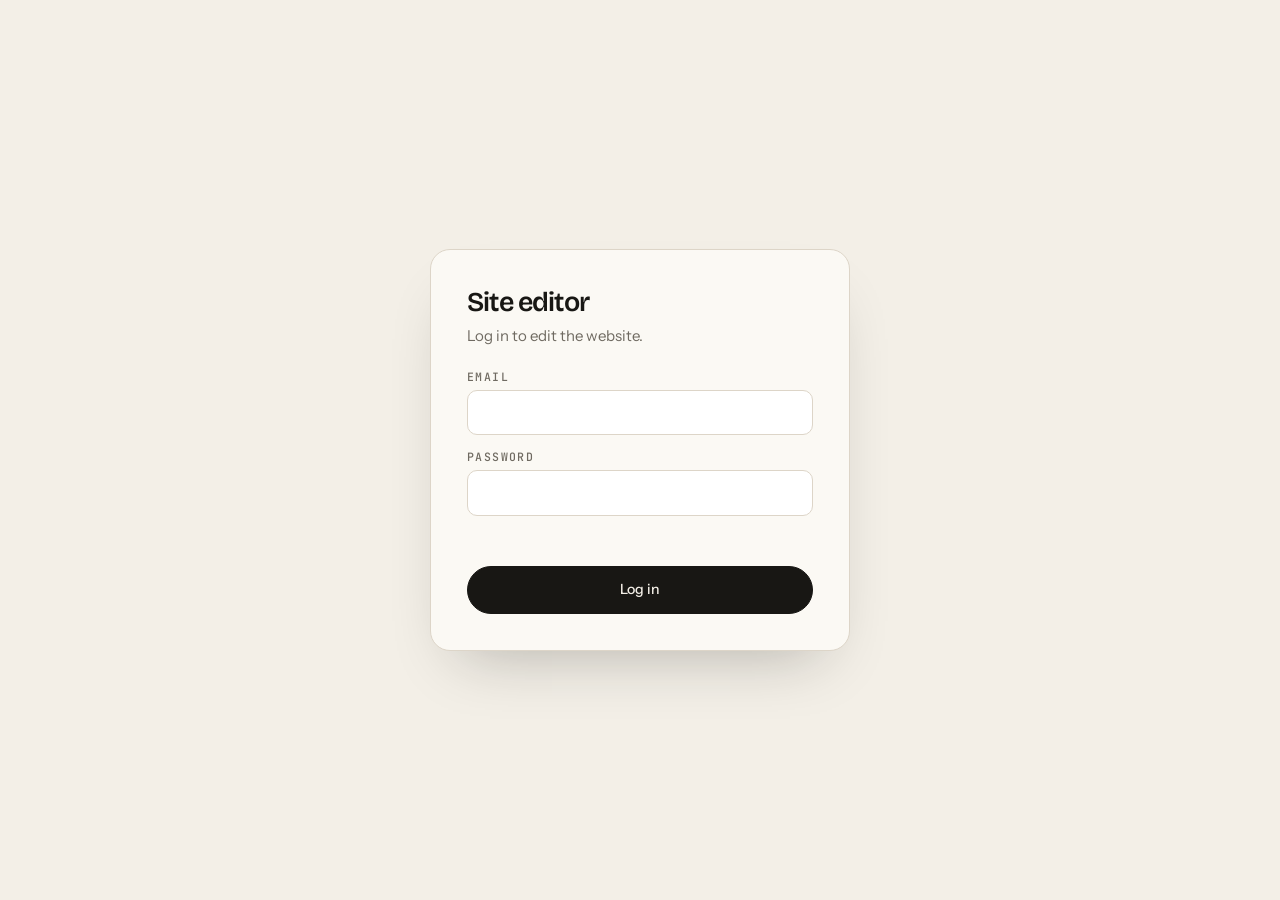
<file: admin.html>
<!DOCTYPE html>
<html lang="en">
<head>
<meta charset="UTF-8">
<meta name="viewport" content="width=device-width, initial-scale=1">
<meta name="robots" content="noindex,nofollow">
<title>Site editor</title>
<link rel="preconnect" href="https://fonts.googleapis.com">
<link rel="preconnect" href="https://fonts.gstatic.com" crossorigin>
<link href="https://fonts.googleapis.com/css2?family=Bricolage+Grotesque:opsz,wght@12..96,500;12..96,600&family=Instrument+Sans:wght@400;500;600&family=JetBrains+Mono:wght@400;500&display=swap" rel="stylesheet">
<style>
  :root{--bg:#f3efe7;--ink:#181714;--muted:#6f6a61;--line:#ddd5c8;--accent:#b5472b;--card:#fbf9f4;--ok:#2f7d4f;--bad:#b3261e;--r:12px;
    --serif:'Bricolage Grotesque',system-ui,sans-serif;--sans:'Instrument Sans',system-ui,sans-serif;--mono:'JetBrains Mono',monospace}
  *{box-sizing:border-box;margin:0;padding:0}
  [hidden]{display:none!important}
  body{background:var(--bg);color:var(--ink);font:400 15px/1.55 var(--sans);-webkit-font-smoothing:antialiased}
  button{font:inherit;color:inherit;cursor:pointer}
  a{color:inherit}
  input,textarea,select{font:inherit;color:var(--ink);width:100%;padding:10px 12px;background:#fff;border:1px solid var(--line);border-radius:10px;transition:border-color .2s,box-shadow .2s}
  input:focus,textarea:focus,select:focus{outline:none;border-color:var(--accent);box-shadow:0 0 0 3px rgba(181,71,43,.15)}
  textarea{resize:vertical;line-height:1.5}
  .btn{display:inline-flex;align-items:center;gap:8px;border:1px solid var(--ink);background:none;border-radius:100px;padding:10px 20px;font-weight:500;font-size:.88rem;transition:.2s;text-decoration:none;white-space:nowrap}
  .btn:hover{background:var(--ink);color:var(--bg)}
  .btn.fill{background:var(--ink);color:var(--bg)}
  .btn.fill:hover{background:var(--accent);border-color:var(--accent)}
  .btn.sm{padding:7px 14px;font-size:.8rem}
  .btn[disabled]{opacity:.45;pointer-events:none}

  /* login */
  #login{min-height:100vh;display:grid;place-items:center;padding:24px}
  .lcard{background:var(--card);border:1px solid var(--line);border-radius:20px;padding:36px;width:min(420px,100%);box-shadow:0 30px 60px -30px rgba(24,23,20,.3)}
  .lcard h1{font:600 1.7rem var(--serif);letter-spacing:-.03em;margin-bottom:6px}
  .lcard p{color:var(--muted);margin-bottom:22px}
  .lcard label{display:block;font:500 .72rem var(--mono);letter-spacing:.12em;text-transform:uppercase;color:var(--muted);margin:14px 0 6px}
  .lcard .btn{width:100%;justify-content:center;margin-top:22px;padding:12px}
  .err{color:var(--bad);font-size:.88rem;margin-top:12px;min-height:1.2em}

  /* app shell */
  #app{display:grid;grid-template-columns:260px 1fr;grid-template-rows:auto 1fr;min-height:100vh}
  .top{grid-column:1/3;display:flex;align-items:center;gap:12px;flex-wrap:wrap;padding:12px 20px;background:var(--ink);color:var(--bg);position:sticky;top:0;z-index:20}
  .top .brand{font:600 1.05rem var(--serif);letter-spacing:-.02em;margin-right:auto}
  .top .brand small{font:400 .66rem var(--mono);letter-spacing:.14em;text-transform:uppercase;opacity:.6;margin-left:10px}
  .chip{font:500 .68rem var(--mono);letter-spacing:.1em;text-transform:uppercase;padding:6px 12px;border-radius:100px;background:rgba(255,255,255,.12)}
  .chip.dirty{background:var(--accent);color:#fff}
  .chip.ok{background:rgba(47,125,79,.4)}
  .top .btn{border-color:rgba(243,239,231,.5);color:var(--bg)}
  .top .btn:hover{background:var(--bg);color:var(--ink)}
  .top .btn.fill{background:var(--bg);color:var(--ink);border-color:var(--bg)}
  .top .btn.fill:hover{background:var(--accent);color:#fff;border-color:var(--accent)}
  nav.side{background:var(--card);border-right:1px solid var(--line);padding:16px 12px;overflow-y:auto;position:sticky;top:57px;height:calc(100vh - 57px)}
  nav.side .grp{font:500 .64rem var(--mono);letter-spacing:.16em;text-transform:uppercase;color:var(--muted);padding:14px 12px 6px}
  nav.side button.nb{display:flex;width:100%;justify-content:space-between;align-items:center;gap:8px;text-align:left;background:none;border:0;border-radius:10px;padding:9px 12px;font-weight:500;transition:.15s}
  nav.side button.nb:hover{background:#efe9dc}
  nav.side button.nb.on{background:var(--ink);color:var(--bg)}
  nav.side .off{font:400 .6rem var(--mono);letter-spacing:.1em;text-transform:uppercase;opacity:.6}
  nav.side .tools{margin-top:18px;padding-top:14px;border-top:1px solid var(--line);display:grid;gap:8px}
  main{min-width:0;padding:26px clamp(16px,3vw,40px) 80px;max-width:980px;width:100%}
  .banner{display:flex;gap:12px;align-items:center;flex-wrap:wrap;background:#fff3d6;border:1px solid #e8cf8a;color:#5c4a12;border-radius:var(--r);padding:12px 16px;margin-bottom:18px;font-size:.9rem}
  .banner.info{background:#e9f1fb;border-color:#b9d0ee;color:#1f3a5c}
  .banner button{margin-left:auto}
  .shead h2{font:600 1.9rem var(--serif);letter-spacing:-.035em}
  .shead p{color:var(--muted);margin:4px 0 18px;max-width:62ch}
  .toggle{display:flex;align-items:center;gap:12px;background:var(--card);border:1px solid var(--line);border-radius:var(--r);padding:12px 16px;margin-bottom:16px;font-weight:500}
  .toggle input{width:auto}
  .fields{display:grid;grid-template-columns:minmax(0,1fr) minmax(0,1fr);gap:14px 16px}
  .f{display:block}
  .f.wide,.f-area,.f-list,.f-img{grid-column:1/3}
  .f .l{display:block;font:500 .7rem var(--mono);letter-spacing:.1em;text-transform:uppercase;color:var(--muted);margin-bottom:6px}
  .f small.hint{display:block;color:var(--muted);font-size:.8rem;margin-top:5px}
  .f-bool label.chk{display:flex;align-items:center;gap:10px;font-weight:500;padding-top:22px}
  .f-bool input{width:auto}

  /* media control */
  .media{display:grid;grid-template-columns:150px minmax(0,1fr);gap:14px;align-items:start}
  .media .prev{aspect-ratio:4/3;border-radius:10px;overflow:hidden;background:#e7e0d2;display:grid;place-items:center;border:1px solid var(--line)}
  .media .prev img,.media .prev video{width:100%;height:100%;object-fit:cover}
  .media .ph{font:400 .7rem var(--mono);color:var(--muted);letter-spacing:.08em}
  .media .row{display:flex;gap:8px;flex-wrap:wrap;margin-top:8px;align-items:center}
  .media .st{font-size:.82rem;color:var(--muted)}
  .media .st.bad{color:var(--bad)}

  /* lists */
  .list .items{display:grid;grid-template-columns:minmax(0,1fr);gap:10px}
  .f-list,.f-img{min-width:0}
  details.item{background:var(--card);border:1px solid var(--line);border-radius:var(--r)}
  details.item[open]{border-color:#c9bfae;box-shadow:0 10px 24px -18px rgba(24,23,20,.4)}
  details.item>summary{display:flex;align-items:center;gap:12px;padding:11px 14px;cursor:pointer;list-style:none;font-weight:500}
  details.item>summary::-webkit-details-marker{display:none}
  details.item>summary::before{content:"▸";color:var(--muted);transition:transform .2s}
  details.item[open]>summary::before{transform:rotate(90deg)}
  .idx{font:500 .68rem var(--mono);color:var(--muted);min-width:20px}
  .st{flex:1;overflow:hidden;text-overflow:ellipsis;white-space:nowrap}
  .ia{display:flex;gap:4px}
  .ib{width:30px;height:30px;border-radius:8px;border:1px solid var(--line);background:#fff;font-size:.82rem;transition:.15s}
  .ib:hover{background:var(--ink);color:var(--bg);border-color:var(--ink)}
  .ibody{padding:4px 14px 16px;border-top:1px solid var(--line);margin-top:2px;padding-top:14px}
  .list>.btn{margin-top:10px}

  #toast{position:fixed;left:50%;bottom:24px;transform:translate(-50%,30px);background:var(--ink);color:var(--bg);padding:12px 22px;border-radius:100px;font-size:.88rem;opacity:0;pointer-events:none;transition:.35s;z-index:99;max-width:90vw;text-align:center}
  #toast.show{opacity:1;transform:translate(-50%,0)}
  #toast.bad{background:var(--bad)}

  @media(max-width:820px){
    #app{grid-template-columns:minmax(0,1fr)}
    .top{grid-column:1}
    nav.side{position:static;height:auto;display:flex;gap:6px;overflow-x:auto;padding:10px;border-right:0;border-bottom:1px solid var(--line)}
    nav.side .grp,nav.side .tools{display:none}
    nav.side button.nb{width:auto;white-space:nowrap}
    .fields{grid-template-columns:minmax(0,1fr)}
    .f.wide,.f-area,.f-list,.f-img{grid-column:1}
    .media{grid-template-columns:minmax(0,1fr)}
    .media .prev{max-width:240px}
  }
</style>
</head>
<body>

<div id="login" hidden>
  <form class="lcard" id="loginForm">
    <h1>Site editor</h1>
    <p>Log in to edit the website.</p>
    <label for="lem">Email</label><input id="lem" type="email" autocomplete="username" required>
    <label for="lpw">Password</label><input id="lpw" type="password" autocomplete="current-password" required>
    <div class="err" id="lerr" role="alert"></div>
    <button class="btn fill" type="submit">Log in</button>
  </form>
</div>

<div id="app" hidden>
  <div class="top">
    <span class="brand">Site editor<small id="who"></small></span>
    <span class="chip" id="status">All published</span>
    <a class="btn sm" href="index.html" target="_blank" rel="noopener">View site</a>
    <button class="btn sm" id="previewBtn" type="button">Preview draft</button>
    <button class="btn sm fill" id="publishBtn" type="button">Publish</button>
    <button class="btn sm" id="logoutBtn" type="button" hidden>Log out</button>
  </div>
  <nav class="side" id="side"></nav>
  <main id="main"></main>
</div>
<input type="file" id="importFile" accept="application/json" hidden>
<div id="toast" role="status"></div>

<script src="config.js"></script>
<script src="content.js"></script>
<script src="store.js"></script>
<script>
(function () {
  'use strict';
  var $ = function (s) { return document.querySelector(s); };

  /* ---------- tiny DOM helper ---------- */
  function h(tag, props) {
    var e = document.createElement(tag);
    for (var k in (props || {})) {
      var v = props[k];
      if (k === 'class') e.className = v;
      else if (k === 'on') { for (var ev in v) e.addEventListener(ev, v[ev]); }
      else if (k === 'value') e.value = v;
      else if (v === true) e.setAttribute(k, '');
      else if (v !== false && v != null) e.setAttribute(k, v);
    }
    [].slice.call(arguments, 2).forEach(function add(c) {
      if (c == null || c === false) return;
      if (Array.isArray(c)) return c.forEach(add);
      e.append(c.nodeType ? c : document.createTextNode(c));
    });
    return e;
  }

  var toastT;
  function toast(msg, bad) { var t = $('#toast'); t.textContent = msg; t.className = 'show' + (bad ? ' bad' : ''); clearTimeout(toastT); toastT = setTimeout(function () { t.className = ''; }, bad ? 5000 : 2400); }

  /* ---------- the schema: what can be edited ---------- */
  var T = function (k, l, o) { return Object.assign({ k: k, l: l, t: 'text' }, o); };
  var TW = function (k, l, o) { return T(k, l, Object.assign({ wide: true }, o)); };
  var A = function (k, l, rows, o) { return Object.assign({ k: k, l: l, t: 'area', rows: rows || 3 }, o); };
  var IMG = function (k, l, o) { return Object.assign({ k: k, l: l, t: 'img' }, o); };
  var N = function (k, l, o) { return Object.assign({ k: k, l: l, t: 'num' }, o); };
  var B = function (k, l, o) { return Object.assign({ k: k, l: l, t: 'bool' }, o); };
  var S = function (k, l, opts, o) { return Object.assign({ k: k, l: l, t: 'sel', opts: opts }, o); };
  var LIST = function (k, l, item, tk, fields, make, o) { return Object.assign({ k: k, l: l, t: 'list', item: item, tk: tk, fields: fields, make: make }, o); };
  var EMHINT = 'Put *stars* around words to make them italic and coloured.';
  var LINKS = [['#about', 'About'], ['#experience', 'Experience'], ['#portfolio', 'Portfolio'], ['#services', 'Services'], ['#courses', 'Courses'], ['#store', 'Store'], ['#blog', 'Blog'], ['#book', 'Booking form']];

  var SCHEMA = [
    { group: 'General' },
    { key: 'site', title: 'Site & contact', desc: 'Name, browser tab title, and the email address that receives every message, booking and enquiry.', fields: [
      TW('email', 'Email that receives all messages', { hint: 'Every contact, booking, course and store message from the website goes to this address.' }),
      T('name', 'Name'), T('initial', 'Logo letter'),
      TW('title', 'Browser tab title'), A('description', 'Short description (Google and link previews)', 3),
      T('mailName', 'First name used in messages', { hint: 'Used in "Hi Ryan," at the start of visitors\' messages.' }), T('location', 'Location'),
      TW('linkedin', 'LinkedIn link (leave empty to hide the button)'), TW('footer', 'Footer line')] },

    { group: 'Home page' },
    { key: 'hero', title: 'Home page top', desc: 'The big headline, and the camera frame. The frame can hold one photo, one video, or a mix that plays one after another.', fields: [
      TW('eyebrow', 'Small line above the headline'),
      TW('headline', 'Headline', { hint: EMHINT }), A('lead', 'Intro paragraph', 3),
      T('btn1', 'First button (goes to portfolio)'), T('btn2', 'Second button (opens a message)'),
      LIST('slides', 'Photos and videos in the camera frame', 'slide', 'src', [
        S('type', 'Type', [['image', 'Photo'], ['video', 'Video']]),
        IMG('src', 'Photo or video file', { typeKey: 'type', hint: 'Pick a photo or a video. The type switches by itself.', kind: function (o) { return o.type === 'video' ? 'video' : 'image'; } }),
        IMG('poster', 'Cover photo shown before the video loads (optional)', { showIf: function (o) { return o.type === 'video'; } }),
        TW('alt', 'Description for screen readers (optional)', { showIf: function (o) { return o.type !== 'video'; } })
      ], function () { return { type: 'image', src: '', poster: '', alt: '' }; }, { title: function (o) { return (o.type === 'video' ? 'Video: ' : 'Photo: ') + (o.src ? (o.src.indexOf('data:') === 0 ? 'uploaded photo' : o.src.split('/').pop().split('?')[0]) : '(empty)'); },
        hint: 'One item = it stays. Two or more = they play in order (photos for the time below, videos until they end, up to 30 seconds). Videos play without sound. Keep videos under 50 MB.' }),
      N('interval', 'Seconds each photo stays', { hint: 'Between 2 and 60.' }),
      T('cam', 'Label at top right of the frame'), T('lowerSmall', 'Name card: small line'),
      T('lowerName', 'Name card: name'), T('lowerSub', 'Name card: show'),
      IMG('avatar', 'Round photo on the name card'),
      LIST('stats', 'Facts row under the headline', 'fact', 'value', [T('value', 'Big text'), T('label', 'Small text')], function () { return { value: '', label: '' }; })] },
    { key: 'marquee', title: 'Scrolling words', desc: 'The strip of words that scrolls across the page under the top section.', fields: [A('items', 'Words (one per line)', 6)] },

    { group: 'Sections' },
    { key: 'about', toggle: 'about', title: 'About', desc: 'Your introduction, your portrait and the three focus cards.', fields: [
      TW('heading', 'Heading', { hint: EMHINT }), A('text', 'About text', 8, { hint: 'Leave a blank line between paragraphs. The first paragraph is shown larger.' }),
      S('portraitType', 'Portrait is a', [['image', 'Photo'], ['video', 'Video (plays silently, on a loop)']]),
      IMG('portrait', 'Portrait file', { typeKey: 'portraitType', kind: function (o) { return o.portraitType === 'video' ? 'video' : 'image'; } }), TW('portraitCaption', 'Caption under the portrait'),
      LIST('focus', 'Focus cards', 'card', 'title', [T('title', 'Title'), S('link', 'Opens', LINKS), A('text', 'Text', 2, { wide: true })], function () { return { title: '', text: '', link: '#services' }; })] },
    { key: 'experience', toggle: 'experience', title: 'Experience', desc: 'Jobs and what was done in each.', fields: [
      TW('heading', 'Heading', { hint: EMHINT }), TW('intro', 'Short intro'),
      LIST('jobs', 'Jobs', 'job', 'title', [T('title', 'Job title'), T('org', 'Organisation'), T('dates', 'Dates'), T('place', 'Place'), T('badge', 'Small tag (optional)'), A('bullets', 'What was done (one per line)', 6)], function () { return { title: '', org: '', dates: '', place: '', badge: '', bullets: '' }; })] },
    { key: 'onair', toggle: 'onair', title: 'On-air highlights', desc: 'Shows and segments on the dark panel. Each one opens its own page with its own link.', fields: [
      TW('heading', 'Heading', { hint: EMHINT }), TW('intro', 'Short intro'),
      LIST('items', 'Segments', 'segment', 'title', [T('kicker', 'Small line above title'), T('title', 'Title'), A('teaser', 'Short text on the card', 3), A('detail', 'Longer text when opened', 4)], function () { return { kicker: '', title: '', teaser: '', detail: '' }; })] },
    { key: 'education', toggle: 'education', title: 'Education & skills', desc: 'Schools and skill tags.', fields: [
      TW('heading', 'Heading', { hint: EMHINT }), TW('intro', 'Short intro (optional)'),
      LIST('schools', 'Education', 'school', 'title', [T('years', 'Years'), T('title', 'Qualification or school'), TW('place', 'Where (optional)')], function () { return { years: '', title: '', place: '' }; }),
      LIST('skills', 'Skill groups', 'group', 'group', [TW('group', 'Group name'), A('tags', 'Skills (separate with commas)', 3)], function () { return { group: '', tags: '' }; })] },
    { key: 'portfolio', toggle: 'portfolio', title: 'Portfolio', desc: 'Projects shown as photo tiles. Each opens its own page with its own link. Buttons above the tiles are made from the Group names.', fields: [
      TW('heading', 'Heading', { hint: EMHINT }), TW('intro', 'Short intro'),
      LIST('items', 'Projects', 'project', 'title', [T('title', 'Title'), T('category', 'Group (e.g. Live TV, Music)'), T('kicker', 'Small line on the tile'),
        S('type', 'This project is a', [['image', 'Photo'], ['video', 'Video']]),
        IMG('image', 'Photo or video file', { typeKey: 'type', yt: true, kind: function (o) { return o.type === 'video' ? 'video' : 'image'; }, hint: 'For a video: upload an MP4 (up to 50 MB) or paste a YouTube link. Long videos are best on YouTube.' }),
        IMG('poster', 'Cover photo for the video (optional)', { showIf: function (o) { return o.type === 'video'; } }),
        TW('alt', 'Photo description (optional)', { showIf: function (o) { return o.type !== 'video'; } }), A('desc', 'Description when opened', 4)], function () { return { title: '', category: '', kicker: '', desc: '', image: '', alt: '' }; })] },
    { key: 'services', toggle: 'services', title: 'Services', desc: 'What you offer. Clicking one fills in the booking form.', fields: [
      TW('heading', 'Heading', { hint: EMHINT }), TW('intro', 'Short intro'),
      LIST('items', 'Services', 'service', 'title', [TW('title', 'Name'), A('text', 'Description', 2)], function () { return { title: '', text: '' }; })] },
    { key: 'courses', toggle: 'courses', title: 'Courses', desc: 'Courses people can enrol in. The enrol button writes a message to you.', fields: [
      TW('heading', 'Heading', { hint: EMHINT }), TW('intro', 'Short intro'),
      LIST('items', 'Courses', 'course', 'title', [T('title', 'Title'), T('level', 'Level label (e.g. Beginner)'), A('text', 'Description', 2), A('bullets', 'What it covers (one per line)', 3), T('button', 'Button text'), B('featured', 'Highlight this card (dark)')], function () { return { title: '', level: '', text: '', bullets: '', button: 'Enrol', featured: false }; })] },
    { key: 'members', toggle: 'members', title: 'Membership', desc: 'Membership tiers.', fields: [
      TW('heading', 'Heading', { hint: EMHINT }), TW('intro', 'Short intro'),
      LIST('items', 'Tiers', 'tier', 'title', [T('title', 'Name'), T('tier', 'Label (e.g. Free)'), A('text', 'Description', 2), A('bullets', 'What is included (one per line)', 3), T('button', 'Button text'), B('featured', 'Highlight this card (dark)')], function () { return { title: '', tier: '', text: '', bullets: '', button: 'Join', featured: false }; })] },
    { key: 'store', toggle: 'store', title: 'Store', desc: 'Things people can ask to buy. They add them to a cart and send you a request.', fields: [
      TW('heading', 'Heading', { hint: EMHINT }), TW('intro', 'Short intro'),
      LIST('items', 'Products', 'product', 'title', [T('title', 'Name'), T('kind', 'Type (e.g. Digital, Guide)'), A('text', 'Description', 2), T('price', 'Price text (e.g. KES 1,500 or Price on request)')], function () { return { title: '', kind: 'Digital', text: '', price: 'Price on request' }; })] },
    { key: 'blog', toggle: 'blog', title: 'Stories', desc: 'Your articles. "Read more" opens the full story, and each story has its own link to share.', fields: [
      TW('heading', 'Heading', { hint: EMHINT }), TW('intro', 'Short intro'),
      LIST('items', 'Stories', 'story', 'title', [
        TW('title', 'Title'), T('category', 'Category'), T('author', 'Author'), T('date', 'Date (optional, e.g. 12 Nov 2026)'),
        A('summary', 'Short summary on the card', 2), A('lede', 'Opening paragraph in the full story', 3),
        LIST('sections', 'Story body', 'section', 'heading', [
          S('kind', 'Block type', [['text', 'Text'], ['quote', 'Highlighted quote']]),
          TW('heading', 'Heading (optional)', { showIf: function (o) { return o.kind !== 'quote'; } }),
          A('body', 'Paragraphs', 6, { showIf: function (o) { return o.kind !== 'quote'; }, hint: 'Leave a blank line between paragraphs.' }),
          A('bullets', 'Bullet points (one per line, optional)', 3, { showIf: function (o) { return o.kind !== 'quote'; } }),
          A('quote', 'Quote', 2, { showIf: function (o) { return o.kind === 'quote'; } })
        ], function () { return { kind: 'text', heading: '', body: '', bullets: '' }; }, { title: function (o) { return o.kind === 'quote' ? 'Quote: ' + (o.quote || '') : (o.heading || (o.body || '').slice(0, 40) || ''); } })
      ], function () { return { category: '', title: '', summary: '', author: 'Ngureh Ryan', date: '', lede: '', sections: [{ kind: 'text', heading: '', body: '', bullets: '' }] }; })] },
    { key: 'booking', toggle: 'booking', title: 'Booking form', desc: 'The form visitors use to request a session.', fields: [
      TW('heading', 'Heading', { hint: EMHINT }), TW('intro', 'Short intro'), A('slots', 'Time choices (one per line)', 6, { hint: 'The services in the dropdown come from the Services section.' })] },
    { key: 'contact', title: 'Contact', desc: 'The final section. Each quick topic button opens a message that is already written.', fields: [
      TW('heading', 'Heading', { hint: EMHINT }), TW('text', 'Text under the heading'), T('button', 'Main button text'),
      LIST('chips', 'Quick topic buttons', 'topic', 'label', [T('label', 'Button text'), T('subject', 'Email subject'), A('body', 'Message', 6, { wide: true })], function () { return { label: '', subject: '', body: 'Hi Ryan,\n\n\n\nThanks,' }; })] }
  ];
  var SECS = SCHEMA.filter(function (s) { return s.key; });

  /* ---------- state ---------- */
  var content, publishedStr = '', current = SECS[1].key;
  var openSet = typeof WeakSet !== 'undefined' ? new WeakSet() : null;

  function changed() {
    clearTimeout(changed.t);
    changed.t = setTimeout(function () { Store.saveDraft(content); }, 300);
    updateStatus();
  }
  function isDirty() { return JSON.stringify(content) !== publishedStr; }
  function updateStatus() {
    var d = isDirty(), c = $('#status');
    c.textContent = d ? 'Unpublished changes' : 'All published';
    c.className = 'chip ' + (d ? 'dirty' : 'ok');
    drawNav();
  }

  /* ---------- controls ---------- */
  function ytThumb(u) { var m = String(u || '').match(/(?:youtube\.com\/(?:watch\?(?:.*&)?v=|embed\/|shorts\/)|youtu\.be\/)([A-Za-z0-9_-]{11})/); return m ? 'https://img.youtube.com/vi/' + m[1] + '/hqdefault.jpg' : ''; }
  function mediaControl(f, obj, change, reg) {
    var setType = function (t) { if (f.typeKey) { obj[f.typeKey] = t; if (reg && reg[f.typeKey]) reg[f.typeKey].value = t; } };
    var kind = function () { return typeof f.kind === 'function' ? f.kind(obj) : (f.kind || 'image'); };
    var prev = h('div', { class: 'prev' }), status = h('span', { class: 'st' });
    var inp = h('input', { type: 'text', placeholder: 'Paste a link, or upload a file' });
    var file = h('input', { type: 'file', hidden: true });
    function paint() {
      var v = obj[f.k] || ''; prev.innerHTML = '';
      inp.value = v.indexOf('data:') === 0 ? '' : v;
      inp.placeholder = v.indexOf('data:') === 0 ? 'Uploaded photo (stored in the site)' : 'Paste a link, or upload a file';
      if (!v) return prev.append(h('span', { class: 'ph' }, 'NO FILE'));
      var yt = ytThumb(v), isVid = !yt && (kind() === 'video' || /\.(mp4|webm|mov|m4v)(\?|$)/i.test(v));
      if (yt) prev.append(h('img', { src: yt, alt: '' }));
      else if (isVid) { var vd = h('video', { src: v, muted: true, playsinline: true, preload: 'metadata' }); vd.muted = true; prev.append(vd); }
      else prev.append(h('img', { src: v, alt: '' }));
    }
    inp.addEventListener('input', function () { obj[f.k] = inp.value.trim(); var v = obj[f.k];
      if (f.typeKey) { var nt = ((f.yt && ytThumb(v)) || /\.(mp4|webm|mov|m4v|3gp)(\?|#|$)/i.test(v)) ? 'video' : (/\.(jpe?g|png|webp|gif|avif)(\?|#|$)/i.test(v) ? 'image' : null); if (nt) setType(nt); }
      prev.innerHTML = ''; if (v && ytThumb(v)) prev.append(h('img', { src: ytThumb(v), alt: '' })); else if (v) prev.append(kind() === 'video' ? h('video', { src: v, preload: 'metadata', muted: true }) : h('img', { src: v, alt: '' })); else prev.append(h('span', { class: 'ph' }, 'NO FILE')); change(); });
    var up = h('button', { type: 'button', class: 'btn sm', on: { click: function () { file.accept = f.typeKey ? 'image/*,video/*' : (kind() === 'video' ? 'video/*' : 'image/*'); file.value = ''; file.click(); } } }, f.typeKey ? 'Upload photo or video' : 'Upload file');
    var clr = h('button', { type: 'button', class: 'btn sm', on: { click: function () { obj[f.k] = ''; paint(); status.textContent = ''; change(); } } }, 'Remove');
    file.addEventListener('change', async function () {
      var fl = file.files[0]; if (!fl) return;
      var ext = (fl.name.split('.').pop() || '').toLowerCase();
      var isVid = /^video\//.test(fl.type) || /^(mp4|mov|m4v|webm|3gp|mkv)$/.test(ext);
      var isImg = /^image\//.test(fl.type) || /^(jpe?g|png|webp|gif|heic|heif|avif)$/.test(ext);
      var bad = function (m) { status.className = 'st bad'; status.textContent = m; };
      if (!isVid && !isImg) return bad('Please choose a photo or a video.');
      if (!f.typeKey && (kind() === 'video') !== isVid) return bad(kind() === 'video' ? 'Please choose a video file.' : 'Please choose a photo.');
      if (fl.size > 50 * 1024 * 1024) return bad('This file is ' + Math.round(fl.size / 1048576) + ' MB but the limit is 50 MB. Trim it on your phone, or upload it to YouTube and paste the link (projects only).');
      status.className = 'st'; status.textContent = 'Uploading…'; up.disabled = true;
      try {
        var url = await Store.upload(fl, function (p) { status.textContent = 'Uploading ' + Math.round(p * 100) + '%'; });
        setType(isVid ? 'video' : 'image'); obj[f.k] = url; paint(); status.textContent = 'Uploaded ✓'; change();
      } catch (e) { status.className = 'st bad'; status.textContent = e.message; }
      up.disabled = false;
    });
    paint();
    return h('div', { class: 'media' }, prev, h('div', {}, inp, h('div', { class: 'row' }, up, clr, status), file));
  }

  function listControl(f, obj, change) {
    var arr = obj[f.k] || (obj[f.k] = []);
    var itemsBox = h('div', { class: 'items' });
    var titleOf = function (o) { var t = f.title ? f.title(o) : o[f.tk]; return (t && String(t).trim()) || ('New ' + f.item); };
    function move(i, d) { var j = i + d; if (j < 0 || j >= arr.length) return; var t = arr[i]; arr[i] = arr[j]; arr[j] = t; build(); change(); }
    function dup(i) { var c = JSON.parse(JSON.stringify(arr[i])); delete c.id; if (c.title) c.title += ' (copy)'; arr.splice(i + 1, 0, c); if (openSet) openSet.add(c); build(); change(); }
    function del(i) { if (!confirm('Delete "' + titleOf(arr[i]) + '"?')) return; arr.splice(i, 1); build(); change(); }
    function itemEl(o, i) {
      var st = h('span', { class: 'st' }, titleOf(o));
      var ib = function (txt, tip, fn) { return h('button', { type: 'button', class: 'ib', title: tip, on: { click: function (e) { e.preventDefault(); e.stopPropagation(); fn(); } } }, txt); };
      var d = h('details', { class: 'item' },
        h('summary', {}, h('span', { class: 'idx' }, String(i + 1)), st, h('span', { class: 'ia' }, ib('↑', 'Move up', function () { move(i, -1); }), ib('↓', 'Move down', function () { move(i, 1); }), ib('⧉', 'Duplicate', function () { dup(i); }), ib('✕', 'Delete', function () { del(i); }))),
        h('div', { class: 'ibody' }, renderFields(f.fields, o, function () { st.textContent = titleOf(o); change(); })));
      if (openSet && openSet.has(o)) d.open = true;
      d.addEventListener('toggle', function () { if (openSet) { if (d.open) openSet.add(o); else openSet.delete(o); } });
      return d;
    }
    function build() { itemsBox.innerHTML = ''; arr.forEach(function (o, i) { itemsBox.append(itemEl(o, i)); }); }
    build();
    var add = h('button', { type: 'button', class: 'btn sm', on: { click: function () {
      var o = f.make(); arr.push(o); if (openSet) openSet.add(o); build(); change();
      var last = itemsBox.lastElementChild; if (last) last.scrollIntoView({ behavior: 'smooth', block: 'center' });
    } } }, '+ Add ' + f.item);
    return h('div', { class: 'list' }, itemsBox, add);
  }

  function control(f, obj, change, reg) {
    var w, lab = function (inner) { return h('label', { class: 'f f-' + f.t + (f.wide ? ' wide' : '') }, h('span', { class: 'l' }, f.l), inner, f.hint && f.t !== 'list' ? h('small', { class: 'hint' }, f.hint) : null); };
    if (f.t === 'text') { var i = h('input', { type: 'text', value: obj[f.k] == null ? '' : obj[f.k] }); i.addEventListener('input', function () { obj[f.k] = i.value; change(); }); return lab(i); }
    if (f.t === 'area') { var a = h('textarea', { rows: f.rows || 3 }); a.value = obj[f.k] == null ? '' : obj[f.k]; a.addEventListener('input', function () { obj[f.k] = a.value; change(); }); return lab(a); }
    if (f.t === 'num') { var n = h('input', { type: 'number', min: 2, max: 60, value: obj[f.k] == null ? '' : obj[f.k] }); n.addEventListener('input', function () { obj[f.k] = n.value === '' ? '' : +n.value; change(); }); return lab(n); }
    if (f.t === 'sel') {
      var s = h('select', {}, f.opts.map(function (o) { var v = Array.isArray(o) ? o[0] : o, t = Array.isArray(o) ? o[1] : o; return h('option', { value: v }, t); }));
      s.value = obj[f.k] == null ? f.opts[0][0] : obj[f.k]; if (s.value !== (obj[f.k] == null ? f.opts[0][0] : obj[f.k])) { s.append(h('option', { value: obj[f.k] }, obj[f.k])); s.value = obj[f.k]; }
      if (reg) reg[f.k] = s; s.addEventListener('change', function () { obj[f.k] = s.value; change(); }); return lab(s);
    }
    if (f.t === 'bool') { var c = h('input', { type: 'checkbox' }); c.checked = !!obj[f.k]; c.addEventListener('change', function () { obj[f.k] = c.checked; change(); }); return h('div', { class: 'f f-bool' }, h('label', { class: 'chk' }, c, f.l)); }
    if (f.t === 'img') return h('div', { class: 'f f-img' }, h('span', { class: 'l' }, f.l), mediaControl(f, obj, change, reg), f.hint ? h('small', { class: 'hint' }, f.hint) : null);
    if (f.t === 'list') return h('div', { class: 'f f-list' }, h('span', { class: 'l' }, f.l), f.hint ? h('small', { class: 'hint', style: 'margin:0 0 10px' }, f.hint) : null, listControl(f, obj, change));
    return h('div');
  }
  function renderFields(fields, obj, onchg) {
    var box = h('div', { class: 'fields' }), entries = [], reg = {};
    var upd = function () { entries.forEach(function (e) { e.w.hidden = e.f.showIf ? !e.f.showIf(obj) : false; }); };
    var change = function () { upd(); onchg(); };
    fields.forEach(function (f) { var w = control(f, obj, change, reg); entries.push({ w: w, f: f }); box.append(w); });
    upd(); return box;
  }

  /* ---------- screens ---------- */
  function drawNav() {
    var side = $('#side'); side.innerHTML = '';
    SCHEMA.forEach(function (s) {
      if (s.group) return side.append(h('div', { class: 'grp' }, s.group));
      var off = s.toggle && content.sections && content.sections[s.toggle] === false;
      side.append(h('button', { type: 'button', class: 'nb' + (s.key === current ? ' on' : ''), on: { click: function () { current = s.key; drawNav(); drawMain(); window.scrollTo(0, 0); } } }, h('span', {}, s.title), off ? h('span', { class: 'off' }, 'hidden') : null));
    });
    side.append(h('div', { class: 'tools' },
      h('button', { type: 'button', class: 'btn sm', on: { click: exportBackup } }, 'Download backup'),
      h('button', { type: 'button', class: 'btn sm', on: { click: function () { $('#importFile').click(); } } }, 'Restore from backup'),
      h('button', { type: 'button', class: 'btn sm', on: { click: resetAll } }, 'Reset to original')));
  }
  function drawMain() {
    var sec = SECS.filter(function (s) { return s.key === current; })[0], m = $('#main'); m.innerHTML = '';
    if (!Store.remote) m.append(h('div', { class: 'banner info' }, 'Demo mode: your edits are saved only in this browser and are not live yet. Connect Supabase in config.js to publish for everyone (see README).'));
    if (draftNote) m.append(h('div', { class: 'banner' }, 'You are continuing unpublished changes saved earlier in this browser.', h('button', { type: 'button', class: 'btn sm', on: { click: discardDraft } }, 'Discard them')));
    m.append(h('div', { class: 'shead' }, h('h2', {}, sec.title), h('p', {}, sec.desc)));
    if (sec.toggle) {
      var chk = h('input', { type: 'checkbox' }); chk.checked = content.sections[sec.toggle] !== false;
      chk.addEventListener('change', function () { content.sections[sec.toggle] = chk.checked; changed(); });
      m.append(h('label', { class: 'toggle' }, chk, 'Show this section on the website'));
    }
    if (!content[sec.key]) content[sec.key] = {};
    m.append(renderFields(sec.fields, content[sec.key], changed));
  }

  /* ---------- actions ---------- */
  function normalize(c) {
    [['portfolio'], ['onair'], ['courses'], ['members'], ['store'], ['blog']].forEach(function (p) {
      var seen = {}; ((c[p[0]] && c[p[0]].items) || []).forEach(function (o, i) {
        var id = o.id || Store.slug(o.title) || ('item-' + (i + 1)), base = id, n = 2;
        while (seen[id]) id = base + '-' + (n++);
        seen[id] = 1; o.id = id;
      });
    });
    c.hero.slides = (c.hero.slides || []).filter(function (s) { return s && s.src; });
    var iv = +c.hero.interval; c.hero.interval = isFinite(iv) ? Math.min(60, Math.max(2, iv)) : 6;
    return c;
  }
  async function publish() {
    if (!/^\S+@\S+\.\S+$/.test(content.site.email || '')) { current = 'site'; drawNav(); drawMain(); return toast('Please enter a valid email address first.', true); }
    var b = $('#publishBtn'); b.disabled = true; b.textContent = 'Publishing…';
    try {
      normalize(content); await Store.save(content);
      publishedStr = JSON.stringify(content); Store.clearDraft(); draftNote = false;
      toast(Store.remote ? 'Published. The live site is updated.' : 'Saved in this browser (demo mode).'); drawMain();
    } catch (e) { toast(e.message, true); }
    b.disabled = false; b.textContent = 'Publish'; updateStatus();
  }
  function preview() { Store.saveDraft(normalize(JSON.parse(JSON.stringify(content)))); window.open('index.html?preview=1', '_blank'); }
  var draftNote = false;
  function discardDraft() {
    if (!confirm('Throw away the unpublished changes and go back to the live version?')) return;
    Store.clearDraft(); content = JSON.parse(publishedStr); draftNote = false; drawNav(); drawMain(); updateStatus();
  }
  function exportBackup() {
    var blob = new Blob([JSON.stringify(content, null, 1)], { type: 'application/json' });
    var a = h('a', { href: URL.createObjectURL(blob), download: 'site-backup-' + new Date().toISOString().slice(0, 10) + '.json' }); document.body.append(a); a.click(); a.remove();
  }
  function resetAll() {
    if (!confirm('Replace everything in the editor with the original starting content? You can still undo by not publishing and discarding.')) return;
    content = Store.merge(Store.clone(window.DEFAULT_CONTENT), {}); drawNav(); drawMain(); changed();
  }
  $('#importFile').addEventListener('change', function (e) {
    var f = e.target.files[0]; if (!f) return;
    var r = new FileReader();
    r.onload = function () {
      try { var j = JSON.parse(r.result); if (!j.site || !j.hero) throw 0; content = Store.merge(Store.clone(window.DEFAULT_CONTENT), j); drawNav(); drawMain(); changed(); toast('Backup loaded. Click Publish to make it live.'); }
      catch (x) { toast('That file is not a valid backup.', true); }
    };
    r.readAsText(f); e.target.value = '';
  });

  /* ---------- start ---------- */
  async function startEditor() {
    $('#login').hidden = true; $('#app').hidden = false;
    var s = Store.getSession(); $('#who').textContent = Store.remote && s ? s.email : '';
    $('#logoutBtn').hidden = !Store.remote;
    var pub = await Store.loadPublished(); publishedStr = JSON.stringify(pub); content = Store.clone(pub);
    var dr = Store.getDraft();
    if (dr) { var merged = Store.merge(Store.clone(window.DEFAULT_CONTENT), dr); if (JSON.stringify(merged) !== publishedStr) { content = merged; draftNote = true; } else Store.clearDraft(); }
    drawNav(); drawMain(); updateStatus();
  }
  $('#publishBtn').addEventListener('click', publish);
  $('#previewBtn').addEventListener('click', preview);
  $('#logoutBtn').addEventListener('click', function () { Store.logout(); location.reload(); });
  addEventListener('keydown', function (e) { if ((e.ctrlKey || e.metaKey) && e.key.toLowerCase() === 's') { e.preventDefault(); if ($('#app').hidden === false) publish(); } });
  addEventListener('beforeunload', function (e) { if (content && isDirty() && !draftSafe()) { e.preventDefault(); e.returnValue = ''; } });
  function draftSafe() { return false; }

  $('#loginForm').addEventListener('submit', async function (e) {
    e.preventDefault(); var err = $('#lerr'); err.textContent = '';
    var btn = e.target.querySelector('button'); btn.disabled = true;
    try { await Store.login($('#lem').value.trim(), $('#lpw').value); await startEditor(); }
    catch (x) { err.textContent = x.message; }
    btn.disabled = false;
  });
  (async function () {
    if (await Store.isLoggedIn()) startEditor(); else $('#login').hidden = false;
  })();
})();
</script>
</body>
</html>
</file>
